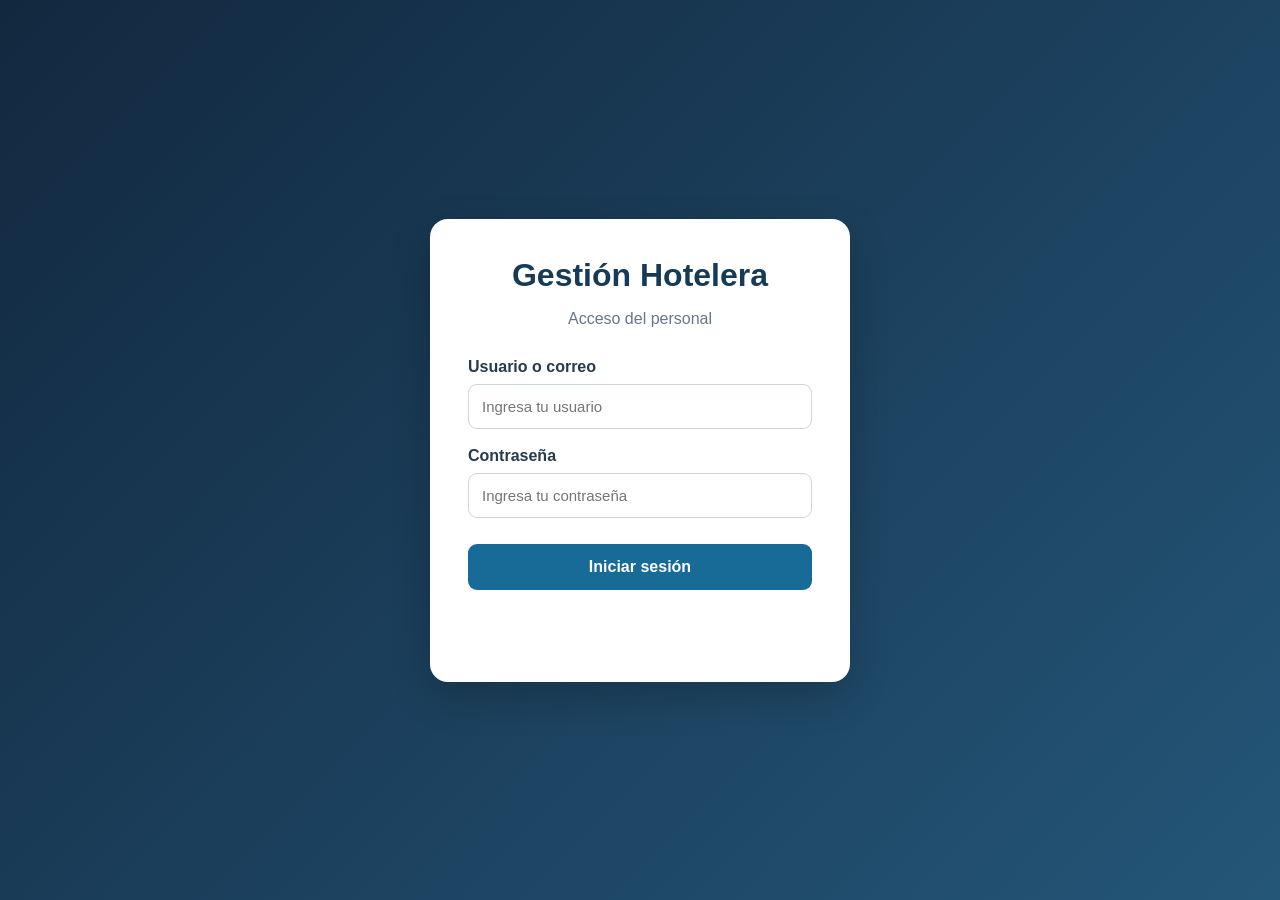
<file: index.html>
<!doctype html>
<html lang="es">
<head>
    <meta charset="UTF-8">
    <meta name="viewport" content="width=device-width, initial-scale=1">

    <title>Kiin Saasil · Gestión hotelera</title>

    <link rel="stylesheet" href="style.css">
</head>

<body>
    <div id="app">
        <p style="text-align:center; padding:40px;">
            Verificando sesión...
        </p>
    </div>

    <script>
        async function verificarAcceso() {
            try {
                const respuesta = await fetch("./api/session.php", {
                    method: "GET",
                    credentials: "same-origin",
                    cache: "no-store"
                });

                if (!respuesta.ok) {
                    window.location.replace("./login.html");
                    return;
                }

                const resultado = await respuesta.json();

                if (!resultado.success || !resultado.data) {
                    window.location.replace("./login.html");
                    return;
                }

                const rol = resultado.data.rol;

                if (rol === "Recepcionista") {
                    window.location.replace(
                        "./Recepcionista/index.html"
                    );
                    return;
                }

                if (rol !== "Administrador") {
                    window.location.replace("./login.html");
                    return;
                }

                // Cargar el panel solamente después
                // de verificar la sesión y el rol.
                document.getElementById("app").innerHTML = "";

                const script = document.createElement("script");
                script.src = "./app.js";
                document.body.appendChild(script);

            } catch (error) {
                console.error(
                    "Error al verificar sesión:",
                    error
                );

                window.location.replace("./login.html");
            }
        }

        verificarAcceso();
    </script>
</body>
</html>
</file>
<file: style.css>
:root{
  --ink:#075b58; --ink-2:#0a6965; --green:#00ad70; --green-2:#09b879;
  --bg:#f7f8f6; --card:#fff; --line:#dbe5e1; --muted:#71817d;
  --yellow:#e3b82f; --yellow-bg:#fff7df; --red:#d95b5b; --red-bg:#fff0f0;
  --blue:#3e78b5; --blue-bg:#edf5ff; --shadow:0 2px 10px rgba(10,61,58,.035);
  --radius:16px;
}
*{box-sizing:border-box}
html,body,#app{margin:0;min-height:100%;font-family:Inter,ui-sans-serif,system-ui,-apple-system,"Segoe UI",Arial,sans-serif;color:#164b49;background:var(--bg)}
button,input,select{font:inherit}
button{cursor:pointer}
.app{display:flex;min-height:100vh}
.sidebar{width:248px;background:#005a57;color:#fff;position:fixed;inset:0 auto 0 0;z-index:20;padding:20px 16px;display:flex;flex-direction:column}
.brand{display:flex;align-items:center;gap:12px;padding:6px 8px 25px}
.brand-mark{width:40px;height:40px;border-radius:12px;background:#06b876;color:#fff;display:grid;place-items:center;font-weight:800}
.brand strong{font-size:14px;letter-spacing:2px}
.brand small{display:block;color:#b5d6d3;margin-top:3px;font-size:11px}
.nav{display:grid;gap:5px}
.nav button{border:0;background:transparent;color:#cfe4e1;text-align:left;padding:12px 12px;border-radius:10px;display:flex;gap:13px;align-items:center;font-size:14px}
.nav button:hover{background:rgba(255,255,255,.06);color:#fff}
.nav button.active{background:#007765;color:#fff;box-shadow:inset 3px 0 #e5bd22}
.icon{width:18px;height:18px;display:inline-grid;place-items:center;flex:0 0 18px}
.session{margin-top:auto;border:1px solid rgba(255,255,255,.13);background:rgba(0,0,0,.09);padding:12px;border-radius:12px;color:#cce0dd;font-size:11px}
.session b{display:block;color:#f4f8f7;margin-bottom:4px}
.main{margin-left:248px;width:calc(100% - 248px);min-width:0}
.topbar{height:70px;background:#fff;border-bottom:1px solid var(--line);display:flex;align-items:center;padding:0 28px;gap:18px}
.topbar h1{font-size:18px;margin:0;color:#0b5a57}
.top-search{width:300px;border:1px solid var(--line);border-radius:9px;padding:10px 13px;color:#81918e;background:#fff}
.top-spacer{flex:1}
.user{display:flex;align-items:center;gap:10px;font-size:13px}
.avatar{width:34px;height:34px;border-radius:50%;display:grid;place-items:center;background:#e7f6ef;color:#07966b;font-weight:700}
.user small{display:block;color:#7d8b89;font-size:10px;margin-top:2px}
.content{padding:30px 28px 42px;max-width:1480px;margin:auto}
.eyebrow{color:#00a86b;font-size:11px;letter-spacing:2px;font-weight:800;text-transform:uppercase;margin-bottom:9px}
.page-title{font-size:28px;line-height:1.1;margin:0;color:#075b58}
.page-sub{margin:8px 0 24px;color:#71817d;font-size:14px}
.actions{display:flex;gap:10px;justify-content:flex-end;margin-top:-57px;margin-bottom:20px}
.btn{border:1px solid #cbdcd7;background:#fff;color:#075b58;border-radius:9px;padding:11px 16px;font-weight:700}
.btn.primary{background:#05b477;border-color:#05b477;color:#fff}
.btn.danger{color:#c64e4e}
.grid{display:grid;gap:18px}
.cards-4{grid-template-columns:repeat(4,1fr)}
.cards-5{grid-template-columns:repeat(5,1fr)}
.card{background:#fff;border:1px solid var(--line);border-radius:var(--radius);box-shadow:var(--shadow)}
.stat{padding:19px 20px;min-height:115px}
.stat-label{color:#71817d;font-size:13px}
.stat-value{font-size:27px;font-weight:800;color:#075b58;margin:8px 0 5px}
.stat-note{font-size:11px;color:#78908b}
.green{color:#009c6a!important}.yellow{color:#bc8c05!important}.red{color:#d45454!important}.blue{color:#3d77b2!important}
.section{margin-top:18px;padding:20px}
.section h2{margin:0;color:#075b58;font-size:20px}
.section .sub{color:#7a8b88;font-size:12px;margin:5px 0 17px}
.filters{display:grid;grid-template-columns:repeat(5,1fr);gap:10px;align-items:end}
.field label{display:block;font-size:10px;color:#667b77;font-weight:700;margin:0 0 6px}
.field input,.field select{width:100%;border:1px solid #d1dfdc;background:#fff;border-radius:8px;padding:11px 12px;color:#335d5a;outline:none}
.field input:focus,.field select:focus{border-color:#07ad73;box-shadow:0 0 0 3px rgba(0,173,112,.08)}
.table-wrap{overflow:auto}
table{width:100%;border-collapse:collapse;min-width:760px}
th{text-align:left;background:#f5f9f7;color:#70827e;font-size:9px;letter-spacing:1px;padding:13px 12px}
td{padding:15px 12px;border-top:1px solid #e6eeeb;font-size:12px;color:#335b58}
td strong{color:#075b58}
.badge{display:inline-flex;align-items:center;gap:5px;border-radius:999px;padding:5px 9px;font-size:10px;font-weight:800;white-space:nowrap}
.badge.green{background:#e5f7ef}.badge.yellow{background:#fff3cf}.badge.red{background:#ffe9e9}.badge.blue{background:#eaf3ff}.badge.gray{background:#edf2f1}
.tabs{display:flex;gap:0;border:1px solid var(--line);background:#fff;border-radius:14px;overflow:auto;margin:22px 0}
.tabs button{border:0;background:transparent;padding:14px 20px;color:#6f817d;font-weight:700;white-space:nowrap}
.tabs button.active{background:#eef9f4;color:#075b58;border-bottom:3px solid #04b477}
.two{display:grid;grid-template-columns:1fr 1fr;gap:18px}
.three{display:grid;grid-template-columns:repeat(3,1fr);gap:18px}
.activity{display:grid;gap:12px}
.activity-item{border:1px solid #e2ebe8;border-radius:11px;padding:12px;background:#fbfdfc}
.room-grid{display:grid;grid-template-columns:repeat(2,1fr);gap:12px}
.room{padding:16px;border:1px solid #dfe9e5;border-radius:13px;background:#fff;min-height:185px}
.room.premium{border-top:4px solid #ddb52d;background:#fffdf7}
.room-head{display:flex;justify-content:space-between;align-items:flex-start}
.room h3{font-size:18px;margin:0;color:#075b58}
.room .type{font-size:11px;margin-top:4px;color:#405f5b}
.price{display:flex;justify-content:space-between;background:#f5f9f7;border-radius:8px;padding:9px;margin-top:14px;font-size:10px;color:#7c8b89}
.price strong{font-size:12px;color:#075b58}
.guest{border:1px solid #dfe9e5;border-radius:8px;padding:9px;margin-top:10px;font-size:10px}
.quick{display:flex;gap:14px;justify-content:flex-end;color:#50716d;margin-top:12px}
.quick span{cursor:pointer}
.chart-box{min-height:235px}
.bars{height:155px;display:flex;align-items:end;gap:18px;padding:15px 15px 0;border-bottom:1px solid #dce8e4}
.bar{flex:1;background:#08ad72;border-radius:5px 5px 0 0;position:relative;min-width:30px}
.bar b{position:absolute;top:-18px;width:100%;text-align:center;font-size:9px;color:#57716d}
.bar-labels{display:flex;gap:18px;padding:8px 15px;color:#778986;font-size:10px}
.bar-labels span{flex:1;text-align:center}
.progress-row{margin:15px 0}
.progress-top{display:flex;justify-content:space-between;font-size:11px;font-weight:700}
.progress{height:7px;border-radius:99px;background:#e5eeeb;overflow:hidden;margin-top:7px}
.progress i{display:block;height:100%;background:#08ae72;border-radius:99px}
.progress.yellow i{background:#dcb62d}.progress.blue i{background:#4178b2}.progress.gray i{background:#8c9c98}
.report-grid{display:grid;grid-template-columns:1.1fr .9fr;gap:18px}
.kpi-strip{display:grid;grid-template-columns:repeat(5,1fr);gap:12px}
.mini-kpi{padding:16px;background:#fff;border:1px solid var(--line);border-radius:14px}
.mini-kpi .num{font-size:22px;font-weight:800;color:#075b58;margin-top:8px}
.notice{background:#fff9e9;border:1px solid #efd98e;color:#7c631a;border-radius:12px;padding:14px;font-size:12px;margin:18px 0}
.password{padding:20px}
.password .field{margin-bottom:14px}
.security-actions{display:grid;grid-template-columns:repeat(3,1fr);gap:12px}
.security-card{padding:22px;border:1px solid #d8e5e1;border-radius:12px;background:#fff}
.security-card strong{display:block;color:#075b58;margin-bottom:7px}
.empty{padding:55px 20px;text-align:center;color:#78908b}
.empty strong{display:block;color:#496f6b;margin-bottom:5px}
@media(max-width:1100px){
  .sidebar{width:205px}.main{margin-left:205px;width:calc(100% - 205px)}
  .cards-5{grid-template-columns:repeat(3,1fr)}.cards-4{grid-template-columns:repeat(2,1fr)}
  .filters{grid-template-columns:repeat(3,1fr)}.two,.report-grid{grid-template-columns:1fr}
}
@media(max-width:760px){
  .sidebar{position:relative;width:100%;height:auto}.app{display:block}.main{margin-left:0;width:100%}
  .nav{grid-template-columns:repeat(2,1fr)}.session{display:none}.content{padding:20px 14px}
  .topbar{padding:0 14px}.top-search{display:none}.cards-5,.cards-4,.three,.security-actions{grid-template-columns:1fr}
  .filters{grid-template-columns:1fr}.room-grid{grid-template-columns:1fr}.actions{margin-top:0;justify-content:flex-start}
}

.settings-tabs button{transition:.15s}.settings-panel .security-card{cursor:pointer;text-align:left}.settings-panel .security-card:hover{border-color:#a9cbc1;background:#fbfefc}.settings-panel input[type=time],.settings-panel select{border:1px solid #d1dfdc;border-radius:8px;padding:9px;width:100%;margin-top:8px;color:#335d5a;background:#fff}

.modal-backdrop{position:fixed;inset:0;background:rgba(0,45,43,.38);z-index:200;display:flex;align-items:center;justify-content:center;padding:20px}
.modal-card{width:min(680px,96vw);max-height:90vh;overflow:auto;background:#fff;border-radius:18px;border:1px solid #d8e5e1;box-shadow:0 20px 60px rgba(0,0,0,.22)}
.modal-head{display:flex;align-items:center;justify-content:space-between;padding:20px 22px;border-bottom:1px solid #e3ece9}
.modal-head h2{margin:0;color:#075b58;font-size:20px}
.modal-x{border:0;background:#f1f6f4;color:#496b67;width:34px;height:34px;border-radius:50%;font-size:22px}
.modal-body{padding:20px 22px}
.modal-foot{display:flex;justify-content:flex-end;gap:10px;padding:15px 22px;border-top:1px solid #e3ece9}
.modal-form{display:grid;grid-template-columns:1fr 1fr;gap:14px}
.modal-form .field:last-child:nth-child(odd){grid-column:1/-1}
.modal-form input,.modal-form select{width:100%;border:1px solid #d1dfdc;border-radius:8px;padding:11px 12px;background:#fff;color:#335d5a}
@media(max-width:650px){.modal-form{grid-template-columns:1fr}}

.detail-grid{display:grid;grid-template-columns:1fr 1fr;gap:14px}
.detail-grid>div{padding:13px;border:1px solid #e1ebe8;border-radius:10px;background:#fbfdfc}
.detail-grid small{display:block;color:#7b8c89;margin-bottom:5px}.detail-grid strong{display:block;color:#075b58}
.op-tab{transition:.15s}
@media(max-width:650px){.detail-grid{grid-template-columns:1fr}}

.btn-small{padding:7px 10px;font-size:10px;margin:2px 0}.quick button{border:0;background:transparent;color:#4e716c;font-size:10px;font-weight:700;padding:3px 4px;cursor:pointer}.quick button:hover{color:#007b5d;text-decoration:underline}table .btn{white-space:nowrap}

/* Controles anteriormente visuales: mantienen el aspecto del diseño, pero ahora son realmente interactivos. */
.user-control{
  border:0;background:transparent;padding:0;margin:0;display:flex;align-items:center;
  gap:10px;text-align:left;color:inherit;font:inherit;cursor:pointer;
}
.user-control:hover{opacity:.82}
.activity-control{
  border:1px solid #e3ece9;cursor:pointer;text-align:left;width:100%;
}
.activity-control:hover{border-color:#9bc8bd;background:#fbfefd}
.control-info p{margin:0;line-height:1.7;color:#607773}
button{font-family:inherit}

.table-wrap .btn-small{margin:2px}.room .btn-small{margin-top:5px}.detail-grid{display:grid;grid-template-columns:1fr 1fr;gap:14px}.detail-grid>div{padding:13px;border:1px solid #e1ebe8;border-radius:10px;background:#fbfdfc}.detail-grid small{display:block;color:#7b8c89;margin-bottom:5px}.detail-grid strong{display:block;color:#075b58}

.empty strong{display:block;margin-bottom:6px;color:#075b58}.empty{color:#71817d}
</file>
<file: Recepcionista/styles.css>
*{box-sizing:border-box}body{margin:0;background:#f7f8f6;color:#253535;font:14px Arial,sans-serif}button,input,select{font:inherit}button{cursor:pointer}.side{position:fixed;inset:0 auto 0 0;width:245px;background:#005b57;color:#fff;padding:25px 16px}.brand{font-size:25px;font-weight:800;margin:0 10px}.sub{color:#c6dfdc;margin:2px 10px 18px}.role{display:inline-block;margin:0 10px 16px;padding:7px 12px;border:1px solid #d8a51c;border-radius:20px;color:#ffe89c;font-weight:700}.nav{border-top:1px solid #fff2;padding-top:10px}.nav button{width:100%;border:0;background:transparent;color:#d8eae8;text-align:left;padding:13px;border-radius:11px;margin:3px 0}.nav button.active,.nav button:hover{background:#ffffff18;color:#fff}.main{margin-left:245px;padding:30px 35px}.top{display:flex;justify-content:space-between;gap:20px}.top h1{margin:0;color:#075e5a;font-size:30px}.muted{color:#718080}.meta{display:flex;gap:8px;flex-wrap:wrap;margin-top:12px}.pill{background:#fff;border:1px solid #dce4e1;border-radius:20px;padding:8px 12px}.actions{display:flex;gap:8px}.btn{border:1px solid #cad8d5;background:#fff;color:#075e5a;border-radius:9px;padding:10px 14px;font-weight:700}.primary{background:#00ad73;color:#fff;border-color:#00ad73}.cards{display:grid;grid-template-columns:repeat(4,1fr);gap:15px;margin:20px 0}.card,.panel{background:#fff;border:1px solid #dfe6e3;border-radius:15px;box-shadow:0 3px 15px #00000007}.card{padding:18px;min-height:115px}.label{color:#687777;font-weight:700}.num{font-size:32px;font-weight:900;color:#075e5a;margin-top:10px}.green .num{color:#00a873}.gold .num{color:#b27d00}.red .num{color:#db5038}.panel{padding:20px;margin:17px 0}.panel h2{margin:0 0 5px;color:#075e5a}.filters{display:grid;grid-template-columns:2fr 1fr 1fr 1fr auto auto;gap:9px;align-items:end}.field label{display:block;font-size:12px;font-weight:700;color:#657474;margin-bottom:5px}.field input,.field select{width:100%;padding:10px;border:1px solid #ccd8d6;border-radius:8px;background:#fff}.grid{display:grid;grid-template-columns:repeat(3,1fr);gap:15px}.room{border:1px solid #dfe6e3;border-left:5px solid #00ad73;border-radius:13px;padding:15px}.room.occ{border-left-color:#075e5a}.room.clean{border-left-color:#d8a51c}.room.maint{border-left-color:#df5038}.room h3{font-size:24px;color:#075e5a;margin:0}.row{display:flex;justify-content:space-between;align-items:center}.room p{color:#687777}.badge{display:inline-block;padding:5px 9px;border-radius:14px;font-size:11px;font-weight:800}.avail{background:#dcf6ec;color:#008c60}.occ{background:#dce8e9;color:#075e5a}.clean{background:#fff0cf;color:#946b00}.danger{background:#fde0dc;color:#bd402d}.link{border:0;background:none;color:#006b66;font-weight:800;padding:0}.table-wrap{overflow:auto}.table{width:100%;border-collapse:collapse}.table th{background:#f3f7f5;color:#687777;font-size:11px;text-transform:uppercase;text-align:left;padding:12px 9px}.table td{padding:13px 9px;border-bottom:1px solid #e7ecea;vertical-align:middle}.icon{width:33px;height:33px;border:1px solid #cad8d5;background:#fff;border-radius:8px;color:#075e5a}.actions-cell{display:flex;gap:5px}.profile{display:grid;grid-template-columns:1fr 315px;gap:20px}.tabs{display:flex;border-bottom:1px solid #dfe6e3;margin:-20px -20px 20px}.tabs button{border:0;background:none;padding:17px;color:#6d7a7a;font-weight:700;border-bottom:3px solid transparent}.tabs button.active{color:#075e5a;border-bottom-color:#00ad73}.formgrid{display:grid;grid-template-columns:1fr 1fr;gap:17px}.access{margin-top:18px;padding:18px;border:1px solid #d5ebe2;border-radius:13px;background:linear-gradient(90deg,#effaf6,#fff8e9)}.profile-side{text-align:center}.avatar{width:110px;height:110px;border-radius:50%;margin:auto;background:#00715f;color:#fff;display:grid;place-items:center;font-size:34px;font-weight:900;border:4px solid #d8a51c}.details{text-align:left;margin-top:18px}.details div{display:flex;justify-content:space-between;padding:11px 0;border-bottom:1px dashed #d8dfdd}.report-grid{display:grid;grid-template-columns:1.4fr 1fr;gap:17px}.bars{height:230px;display:flex;align-items:end;gap:18px;border-bottom:1px solid #dfe6e3;padding:12px}.barcol{height:100%;flex:1;display:flex;flex-direction:column;justify-content:end;align-items:center}.bar{width:55%;background:#075e5a;border-radius:6px 6px 0 0}.donut{width:175px;height:175px;border-radius:50%;background:conic-gradient(#075e5a 0 30%,#00ad73 30% 50%,#d8a51c 50% 79%,#5db8a3 79% 89%,#df634a 89% 94%,#98a5a3 94%);margin:10px auto}.stats{display:grid;grid-template-columns:repeat(3,1fr);gap:15px}.progress{height:8px;background:#e6ece9;border-radius:20px;margin-top:8px}.progress i{display:block;height:100%;background:#00ad73}.toast{position:fixed;right:25px;bottom:25px;background:#075e5a;color:#fff;padding:12px 17px;border-radius:9px;opacity:0;transform:translateY(10px);transition:.2s}.toast.show{opacity:1;transform:none}@media(max-width:1050px){.side{width:210px}.main{margin-left:210px}.cards{grid-template-columns:repeat(2,1fr)}.grid{grid-template-columns:repeat(2,1fr)}.filters{grid-template-columns:1fr 1fr}.profile,.report-grid{grid-template-columns:1fr}}@media(max-width:700px){.side{position:relative;width:100%}.main{margin:0}.cards,.grid,.formgrid,.stats{grid-template-columns:1fr}.top{display:block}.actions{margin-top:15px}.filters{grid-template-columns:1fr}}

.empty{padding:35px;text-align:center;color:#718080}.empty strong{display:block;color:#075e5a;margin-bottom:6px}
</file>
